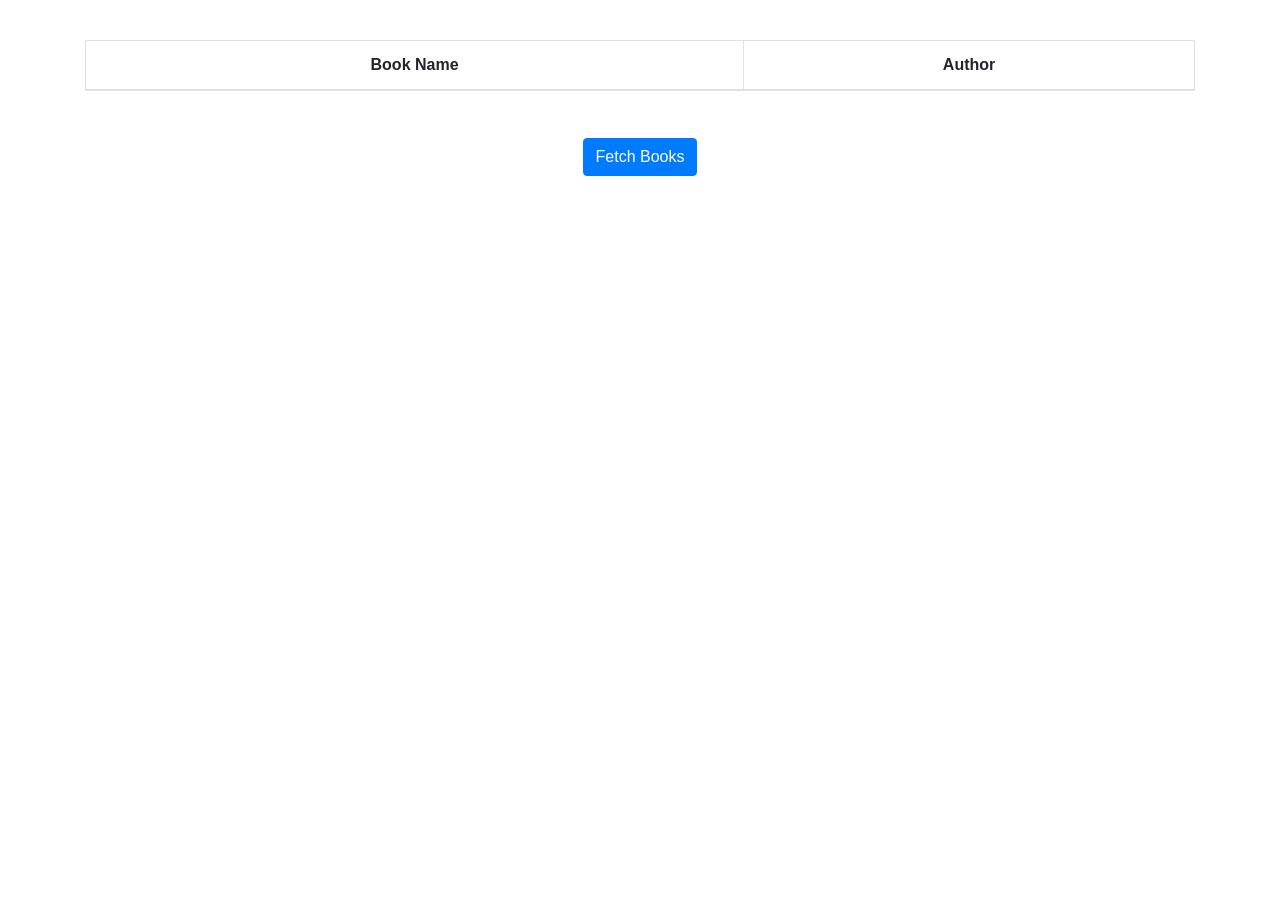
<file: Dogs fetch/Index.html>
<!DOCTYPE html>
<html lang="en">

<head>
    <meta charset="UTF-8">
    <link rel="stylesheet" href="https://maxcdn.bootstrapcdn.com/bootstrap/4.5.2/css/bootstrap.min.css" />
    <!-- <link rel="stylesheet" href="https://cdnjs.cloudflare.com/ajax/libs/font-awesome/4.7.0/css/font-awesome.min.css"/> -->
    <meta name="viewport" content="width=device-width, initial-scale=1.0">
    <title>Books List</title>
    <style>
        * {
            margin: 0;
            padding: 0;
        }
        .btn-container {
            display: flex;
            justify-content: center;
            align-items: center;
            height: 100px; /* Adjust the height as needed */
        }
        .container {
            text-align: center;
            padding-top: 20px; /* Adjust the top padding as needed */
        }
        table {
            margin-top: 20px; /* Adjust the top margin as needed */
        }
    </style>
</head>

<body>
    <div class="container">
        <table class="table table-bordered">
            <thead>
                <tr>
                    <th>Book Name</th>
                    <th>Author</th>
                </tr>
            </thead>
            <tbody id="bookList">
                <!-- Table rows will be dynamically generated here -->
            </tbody>
        </table>
        <div class="btn-container">
            <button type="button" class="btn btn-primary" id="fetchBooks">Fetch Books</button>
        </div>
    </div>
</body>


<script>
    document.getElementById('fetchBooks').addEventListener('click', function () {
        fetch('https://www.anapioficeandfire.com/api/books')
            .then(response => response.json())
            .then(data => {

                console.log(data)
                const bookList = document.getElementById('bookList');
                bookList.innerHTML = ''; // Clear previous content
                data.forEach(book => {
                    const row = bookList.insertRow();
                    const cell1 = row.insertCell(0);
                    const cell2= row.insertCell(1);

                    cell1.textContent = book.name;
                    cell2.textContent =  book.authors[0];
                });
            })
            .catch(error => console.error('Error fetching books:', error));
    });
</script>

</html>
</file>
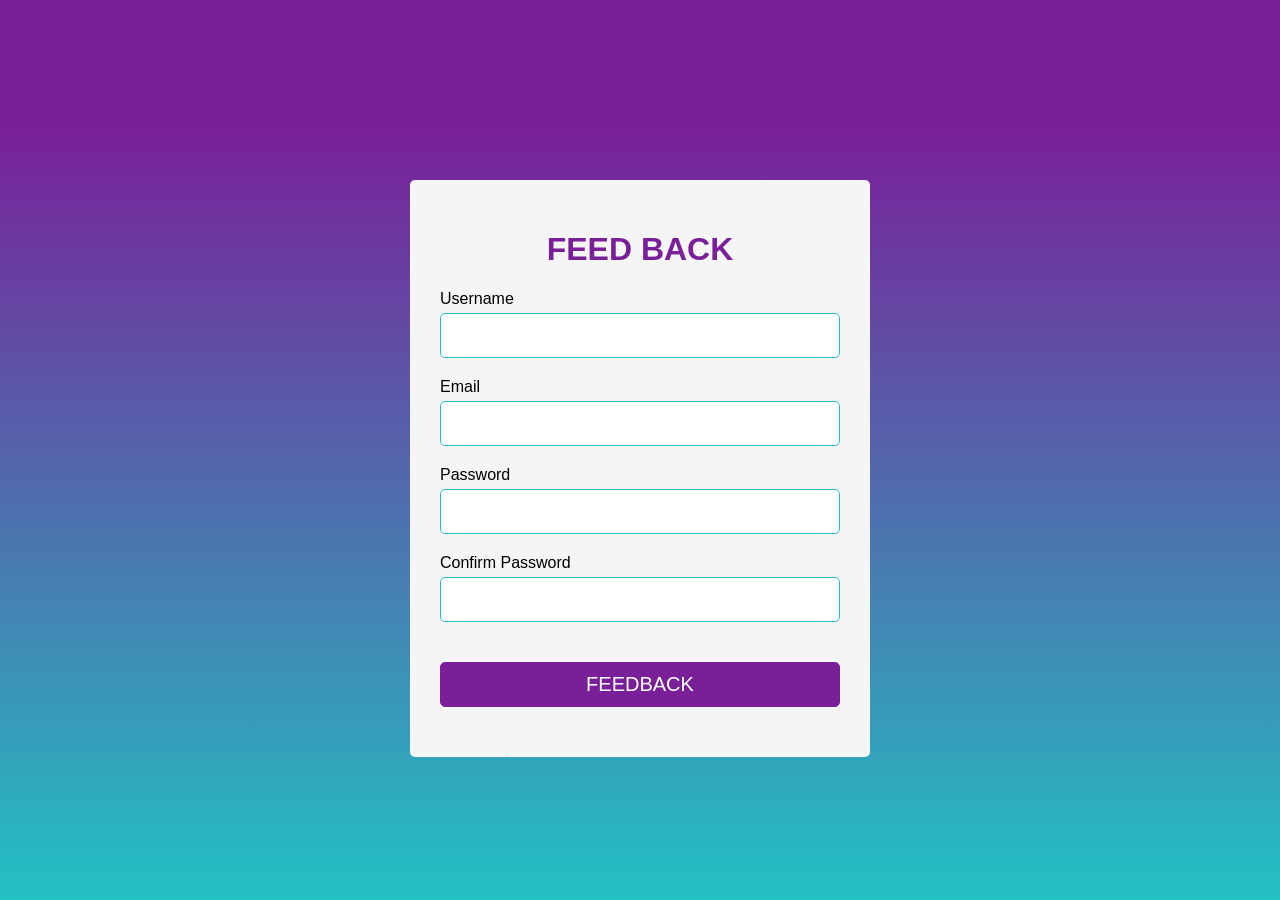
<file: Form validation/index.html>
<!DOCTYPE html>
<html lang="en">
<head>
    <meta charset="UTF-8">
    <meta http-equiv="X-UA-Compatible" content="IE=edge">
    <meta name="viewport" content="width=device-width, initial-scale=1.0">
    <link rel="stylesheet" href="style.css">
    <script src="script.js" defer></script>
    <title>FeedBACK</title>
</head>
<body>
    <div class="container">
        <form action="" id="form">
            <h1>FEED BACK</h1>
            <div class="input-group">
                <label for="username">Username</label>
                <input type="text" id="username" name="username">
                <div class="error"></div>
            </div>
            <div class="input-group">
                <label for="email">Email</label>
                <input type="text" id="email" name="email" >
                <div class="error"></div>
            </div>
            <div class="input-group">
                <label for="password">Password</label>
                <input type="password" id="password" name="password">
                <div class="error"></div>
            </div>
            <div class="input-group">
                <label for="cpassword">Confirm Password</label>
                <input type="password" id="cpassword" name="cpassword">
                <div class="error"></div>
            </div>
            <button type="submit">FEEDBACK</button>
        </form>
    </div>
</body>
</html>
</file>
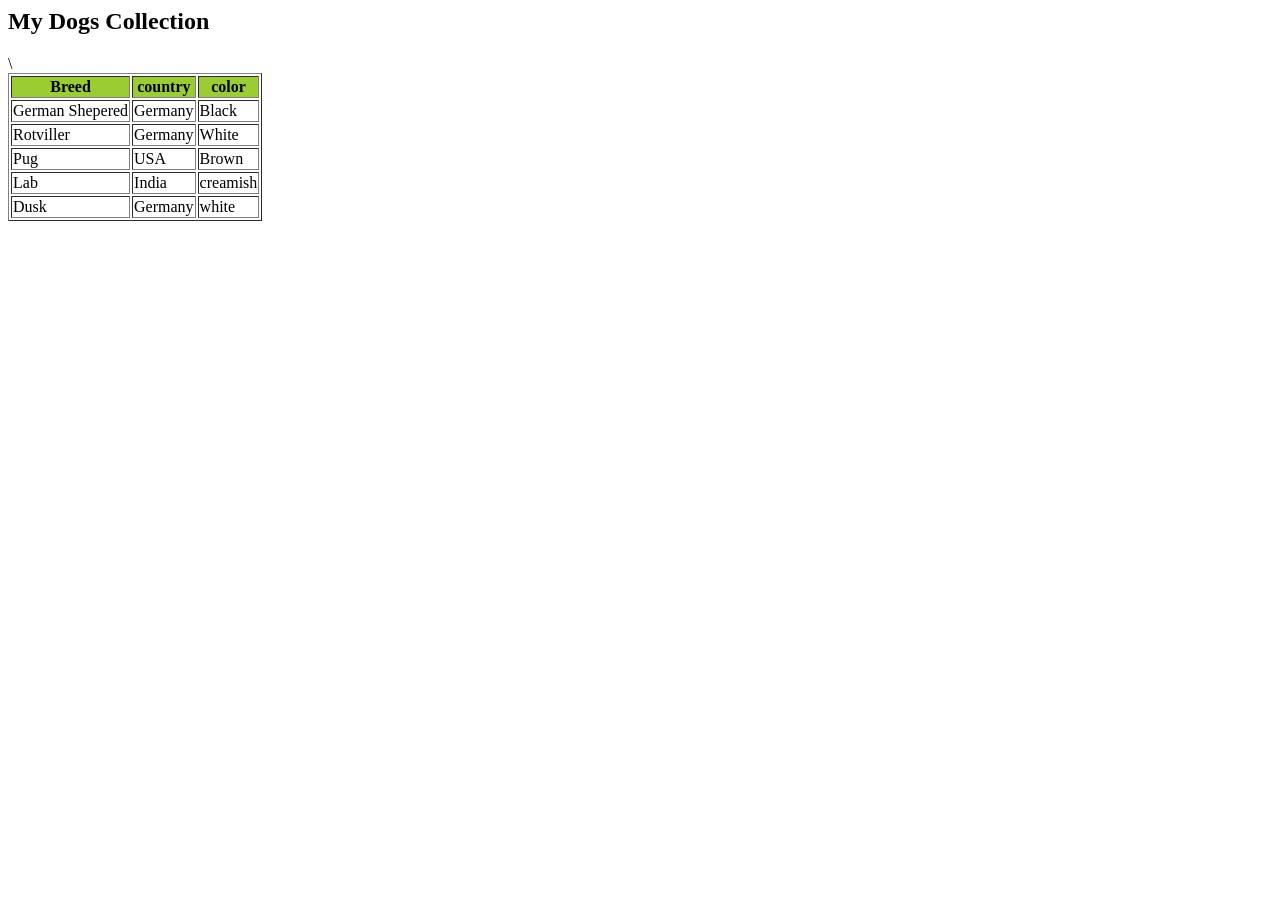
<file: XML Dog Validation/output.html>
<html>
  <body>
    <h2>My Dogs Collection</h2>
    <table border="1">
      <tr bgcolor="#9acd32">
        <th>Breed</th>
        <th>country</th>
        <th>color</th>
      </tr>
      <tr>
        <td>German Shepered</td>
        <td>Germany</td>
        <td>Black</td>
        <tr>
           <td>Rotviller</td>
            <td>Germany</td>
            <td>White</td>
            <tr>
                <td>Pug</td>
                <td>USA</td>\
                <td>Brown</td>
                <tr>
                    <td>Lab</td>
                    <td>India</td>
                    <td>creamish</td>
                    <tr>
                        <td>Dusk</td>
                        <td>Germany</td>
                        <td>white</td>
                    
      </tr>
    </table>
  </body>
</html>
</file>
<file: Form validation/style.css>
body{
    background: rgb(34,193,195);
    background: linear-gradient(0deg, rgba(34,193,195,1) 0%, rgba(121,32,153,1) 86%);
    background-attachment: fixed;
    margin:0;
    font-family: 'Poppins', sans-serif; 
}

#form{
    width:400px;
    margin:20vh auto 0 auto;
    background-color: whitesmoke;
    border-radius: 5px;
    padding:30px;
}

h1{
    text-align: center;
    color:#792099;
}

#form button{
    background-color: #792099;
    color:white;
    border: 1px solid #792099;
    border-radius: 5px;
    padding:10px;
    margin:20px 0px;
    cursor:pointer;
    font-size:20px;
    width:100%;
}

.input-group{
    display:flex;
    flex-direction: column;
    margin-bottom: 15px;
}

.input-group input{
    border-radius: 5px;
    font-size:20px;
    margin-top:5px;
    padding:10px;
    border:1px solid rgb(34,193,195) ;
}

.input-group input:focus{
    outline:0;
}

.input-group .error{
    color:rgb(242, 18, 18);
    font-size:16px;
    margin-top: 5px;
}

.input-group.success input{
    border-color: #0cc477;
}

.input-group.error input{
    border-color:rgb(206, 67, 67);
}
</file>
